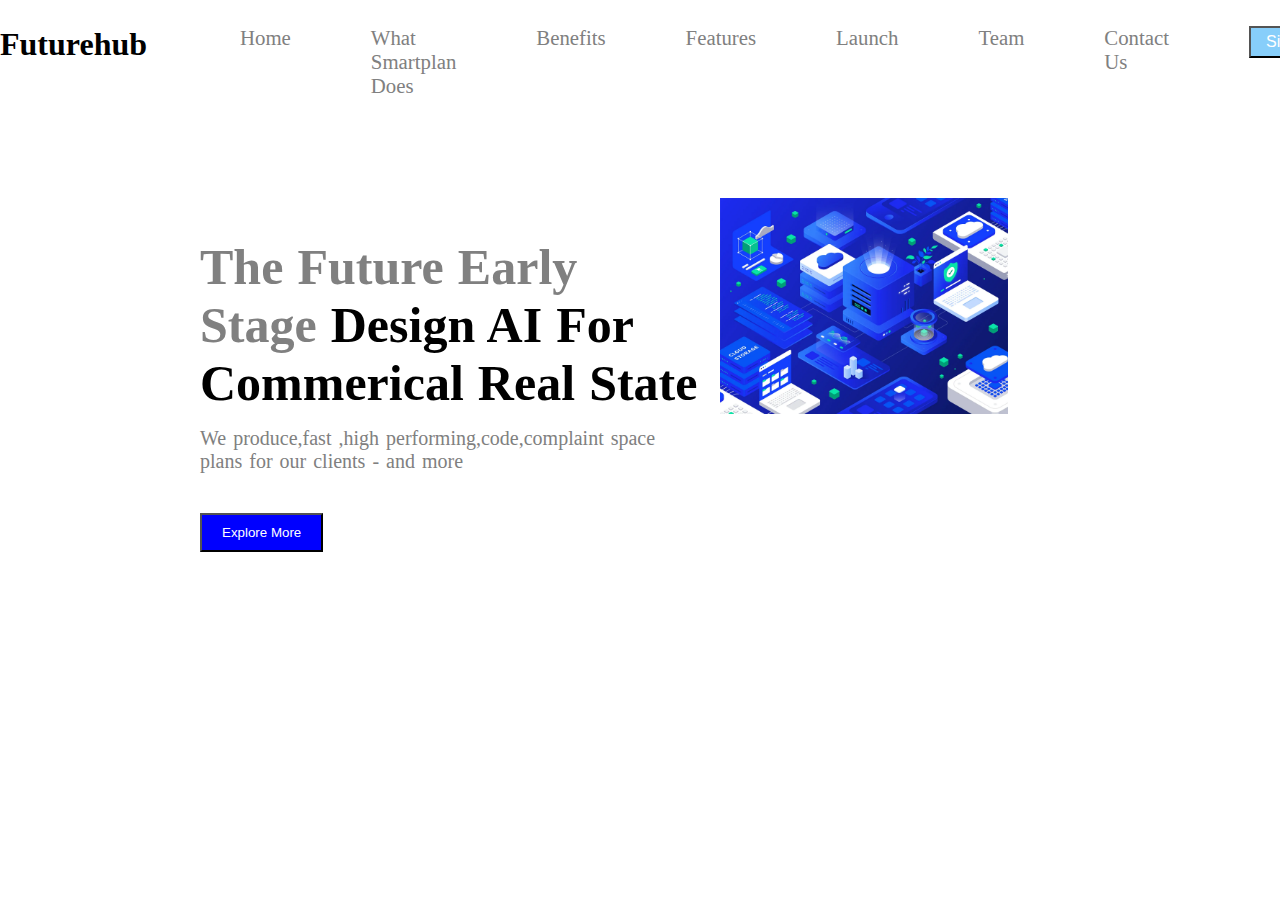
<file: Future design/index.html>
<!DOCTYPE html>
<html lang="en">
<head>
    <meta charset="UTF-8">
    <meta name="viewport" content="width=device-width, initial-scale=1.0">
    <title>Document</title>
    <link rel="stylesheet" href="style.css">
</head>
<body>
    <!-- start navbar -->
     
        <div class="navbar">
            <div class="logo-nav">
                 <li class="logo">futurehub</li>
            </div>
            <div class="container">
           
            <li>home</li>
            <li>what smartplan does</li>
            <li>Benefits</li>
            <li>features</li>
            <li>launch</li>
            <li>team</li>
            <li>contact us</li>
            <li><button class="nav-button">sign in</button></li>
            </div>
        </div>
        <div class="section-two-column">
            <div class="container1">
                <h1>the future early stage <span> design aI for commerical real state</span> 
                   </h1>
                    <p >We produce,fast ,high performing,code,complaint space plans for our clients - and more</p>
                   <button class="c1-button">Explore More</button>
            </div>
            <div class="container2">
                <img src="image.webp" alt="image" width="80%" height="auto">

              
            </div>
           
               
       
        
       


       

</body>
</html>
</file>
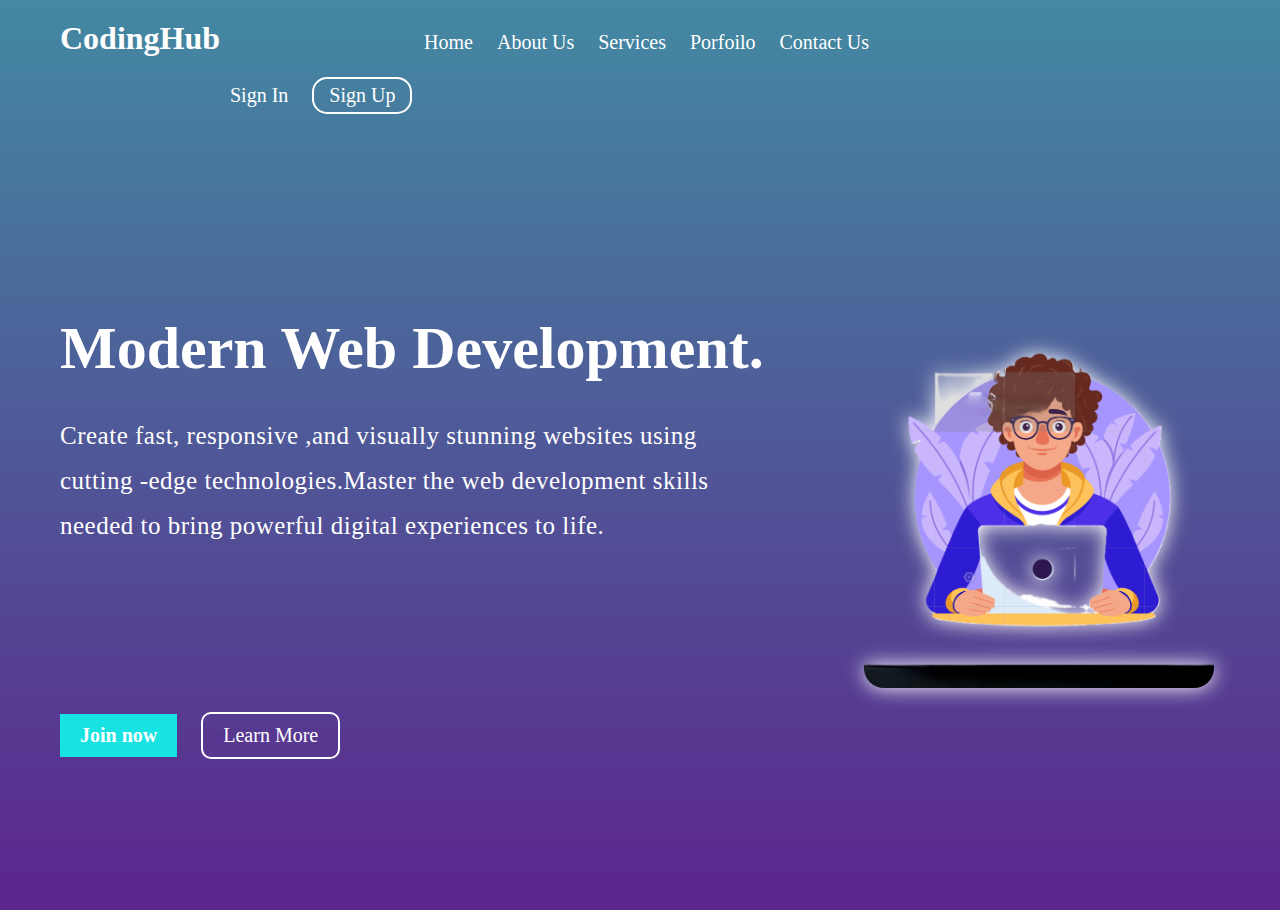
<file: Modern web page/index.html>
<!DOCTYPE html>
<html lang="en">
<head>
    <meta charset="UTF-8">
    <meta name="viewport" content="width=device-width, initial-scale=1.0">
    <title>Document</title>
    <link rel="stylesheet" href="style.css">
</head>
<body>
    <div class="navbar">
        <div class="nav-container">
            <h1>CodingHub</h1>
            <li>Home</li>
            <li>About Us</li>
             <li>Services</li>
             <li>Porfoilo</li>
             <li>Contact Us</li>
        <div class="sign-up">
            <li>Sign In</li>
            <li class="specli">Sign Up</li>
        </div>

        <div class="main">
            <div class="para">
                <h2>Modern Web Development.</h2>
                <p>Create fast, responsive ,and visually stunning websites using cutting -edge technologies.Master the web development skills needed to bring powerful digital experiences  to life.</p>
            </div>
            <div class="image">
                <img src="image.png" alt="working image">
            </div>
            
        
        </div>
        <div class="option">
            <li class="bcolor">Join now </li>
            <li class="border">Learn More</li>
        </div>
       
          



        </div>
    </div>
</body>
</html>
</file>
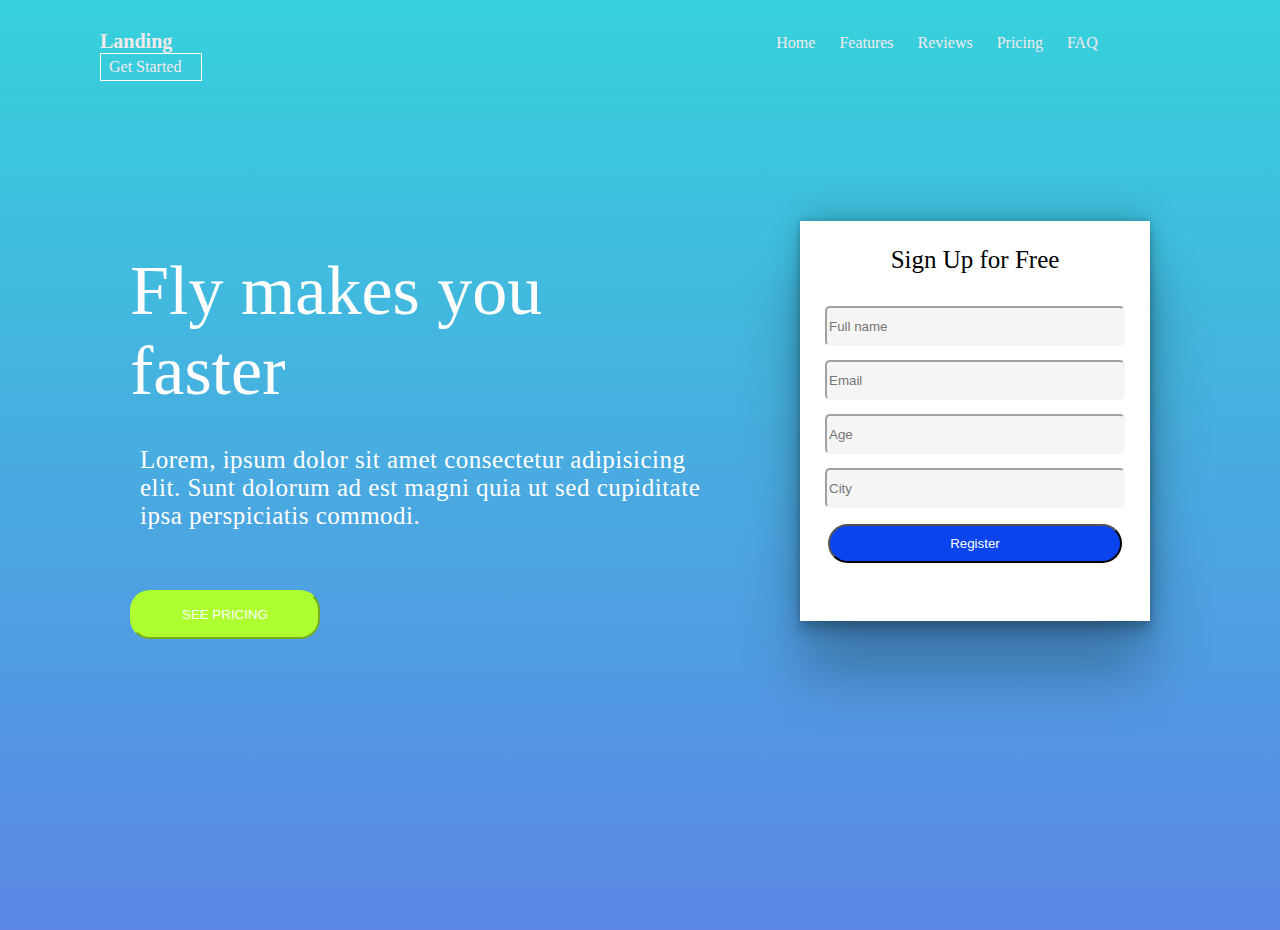
<file: LANDING PAGE/landing.html>
<!DOCTYPE html>
<html lang="en">
<head>
    <meta charset="UTF-8">
    <meta name="viewport" content="width=device-width, initial-scale=1.0">
    <title>Landing Page</title>
    <link rel="stylesheet" href="style.css">
</head>
<body>
   
    <div class="navbar">
        <div class="navcontainer">
            <h1>Landing</h1>
            <li>Home</li>
            <li>Features</li>
            <li>Reviews</li>
            <li>Pricing</li>
            <li>FAQ</li>
            <li class="in-navbar">Get Started</li>
        </div>
    </div>
    <div class="two-unequal-column">
        <div class="main-view">
            <h2>Fly makes you <div>faster</div></h2>
            <p>Lorem, ipsum dolor sit amet consectetur adipisicing elit. Sunt dolorum ad est magni quia ut sed cupiditate ipsa perspiciatis commodi.</p>
            <button>SEE PRICING</button>
        </div>
        <div class="form-part">
            <h3>Sign Up for Free</h3>
           <div><input type="text" placeholder="Full name"></div>  
            <div><input type="text" placeholder="Email"></div>
            <div><input type="Age " placeholder="Age"></div>
            <div><input type="text" placeholder=City></div>
            <div><button>Register</button></div>
        </div>
    </div>
</body>
</html>
</file>
<file: Future design/style.css>
*{
    padding: o;
    margin:0;
    box-sizing: border-box;
    
}



.navbar{
    display: flex;
    justify-content: space-evenly;
    margin:1rem auto;
    width: 100%;
  

    
}

.container{
    display: flex;
}

li{
    list-style-type:none;
    margin: 0 5rem 0 0;
    text-transform: capitalize;
    font-size: 1.3rem;
    color:grey;
    padding: 10px 0 0 0;
    

}

li:hover{
    color: black;
    
}

.logo{
    font-size: 2rem;
    font-weight: 700;
    color:black;
 
    width: 10rem;
    padding-bottom: 15px;
}

.nav-button{
    text-transform: capitalize;
    padding: 5px 15px;
    background-color:lightskyblue;
    color: white;
    font-size: 1rem;
    width: max-content;
}
.nav-button:hover{
    background-color: blue;
}

.section-two-column{
     display: grid;
     grid-template-columns: repeat(2,1fr);
     gap: 20px;
    margin:100px 200px;


}


h1{
    text-transform: capitalize;
    color: grey;
    word-spacing: .1rem;
    text-align:left ;
    padding: 40px 0 15px 0;
    width: 500px;
    font-size: 50px;
}

span{
   color: black;
   font-weight: 600;
}


p{
    color: grey;
    width: 500px;
    font-size: 20px;
    word-spacing: 2px;
     padding: 0 0 40px 0;
}
.c1-button{
   padding: 10px 20px;
   color: white;
   background-color: blue;
    
}

.exploremore{
    margin: 0 200px;
    text-align: center;
    display: flex;
    flex-direction: column;
    align-items: center;
    
}

h2{
    margin: 30px 0;
}
</file>
<file: Modern web page/style.css>
*{
    margin: 0;
    padding: 0;
    box-sizing: border-box;
}

body{
    height: 100vh;
    width: 100%;
background: linear-gradient(to top, #5c258d, #4389a2); 
}


.navbar{
      margin: 10px 100px 20px  30px ;
}

h1{
    display: inline-block;
    margin: 10px 200px 20px  30px ;
    color: white;
}

li{
    display: inline-block;
    margin:0 20px 0 0;
    color: white ;
    font-size: 20px;
}

.sign-up{
    display: inline-block;
    margin: 0  20px 0 200px;
}

.specli {
    border: 2px white solid;
    padding: 5px 15px;
    border-radius: 15px;
}

li:hover{
    cursor: pointer;
    color: lightskyblue;
}

.specli:hover{
    background-color: white;
    color: black;
    cursor: pointer;
}

.main{
    margin: 200px 30px 20px 30px ;
    display: flex;
    width: 1500px;
    /* flex-direction: row; */
}
h2{
    font-size: 60px;
    color: white;
    margin: 0 0 30px 0;
    display: inline-block;
}

p{
  
    font-size:25px;
    color: white;
    line-height: 1.8;
    max-width: 700px;
   letter-spacing: 0.5px;
   margin: 0 0 30px 0;
   /* display: inline-block; */
}

.option{
    margin: 0 0 0 30px;
}

.option  .bcolor{
      background-color: rgb(24, 227, 227);
      color: white;
      font-size: 20px;
      font-weight: 600;
      padding: 10px 20px;
}

.option .border{
        border: 2px white solid;
       padding: 10px 20px;
       font-size: 20px;
      font-weight: 500;
      border-radius: 10px;
}

.option .bcolor:hover{
    background-color: black;
    color: white;
    cursor: pointer;
}


.image{
    display: inline-block;
}

.image img{
    max-width: 350px;;
    border-radius: 20px;
    margin-left: 100px;
    filter:drop-shadow(0 0 10px white ) ;
    
}
</file>
<file: LANDING PAGE/style.css>
*{
    margin: 0;
    padding: 0;
    box-sizing:border-box;
}

body{
    height: 100vh;
    width: 100%;
   background: linear-gradient(to bottom, #36d1dc, #5b86e5);
}

h1{
    display: inline-block;
    padding-right: 600px;
    color: rgb(242, 234, 234);
    font-size: 20px;
    
   

}

.navcontainer li {
    display: inline-block;
    padding-right: 20px;
    color: rgb(242, 234, 234);
}

.in-navbar{
    border:1px solid white ;
    padding: 4px 8px;
}

.navbar{
    margin: 30px 100px 140px;
}

.two-unequal-column{
    margin: 30px 100px 160px;
    display: flex;


}

.main-view{
    width: 700px;
    height: 400px;
    padding:  30px 30px 200px 30px;

}

h2{
    font-size: 70px;
    color: white;
    font-weight: 300;
    margin-bottom: 25px;
   

}

p{
    font-size: 25px;
    color: white;
    font-weight: 100;
    text-align: left;
    letter-spacing: 0.5px;
    margin-bottom: 50px;
    width: 600px;
    padding: 10px;
   
}

.main-view button{
    background-color: greenyellow;
    padding:15px 50px;
    border-radius: 20px;
    color: white;
    font-weight: 500;
    border-color: greenyellow;
    
}

.form-part{
    background-color: white;
    width: 350px;
    display: flex;
    flex-direction: column;
    align-items: center;
    box-shadow: rgba(0, 0, 0, 0.25) 0px 54px 55px, rgba(0, 0, 0, 0.12) 0px -12px 30px, rgba(0, 0, 0, 0.12) 0px 4px 6px, rgba(0, 0, 0, 0.17) 0px 12px 13px, rgba(0, 0, 0, 0.09) 0px -3px 5px;
     
}

h3{
    padding:25px 80px 25px;
    font-size: 25px;
    font-weight: 200;
    

}

.form-part input{
   padding: 5px 2px 5px;
   margin: 7px 10px;
   width: 300px;
   height: 40px;
   background-color: whitesmoke;
   border-radius:5px;
   border-color: whitesmoke;
   
}

.form-part button{
    margin: 9px;
    padding: 10px 120px;
    border-radius: 20px;
    color: white;
    background-color: rgb(11, 68, 237);
  
}
</file>
